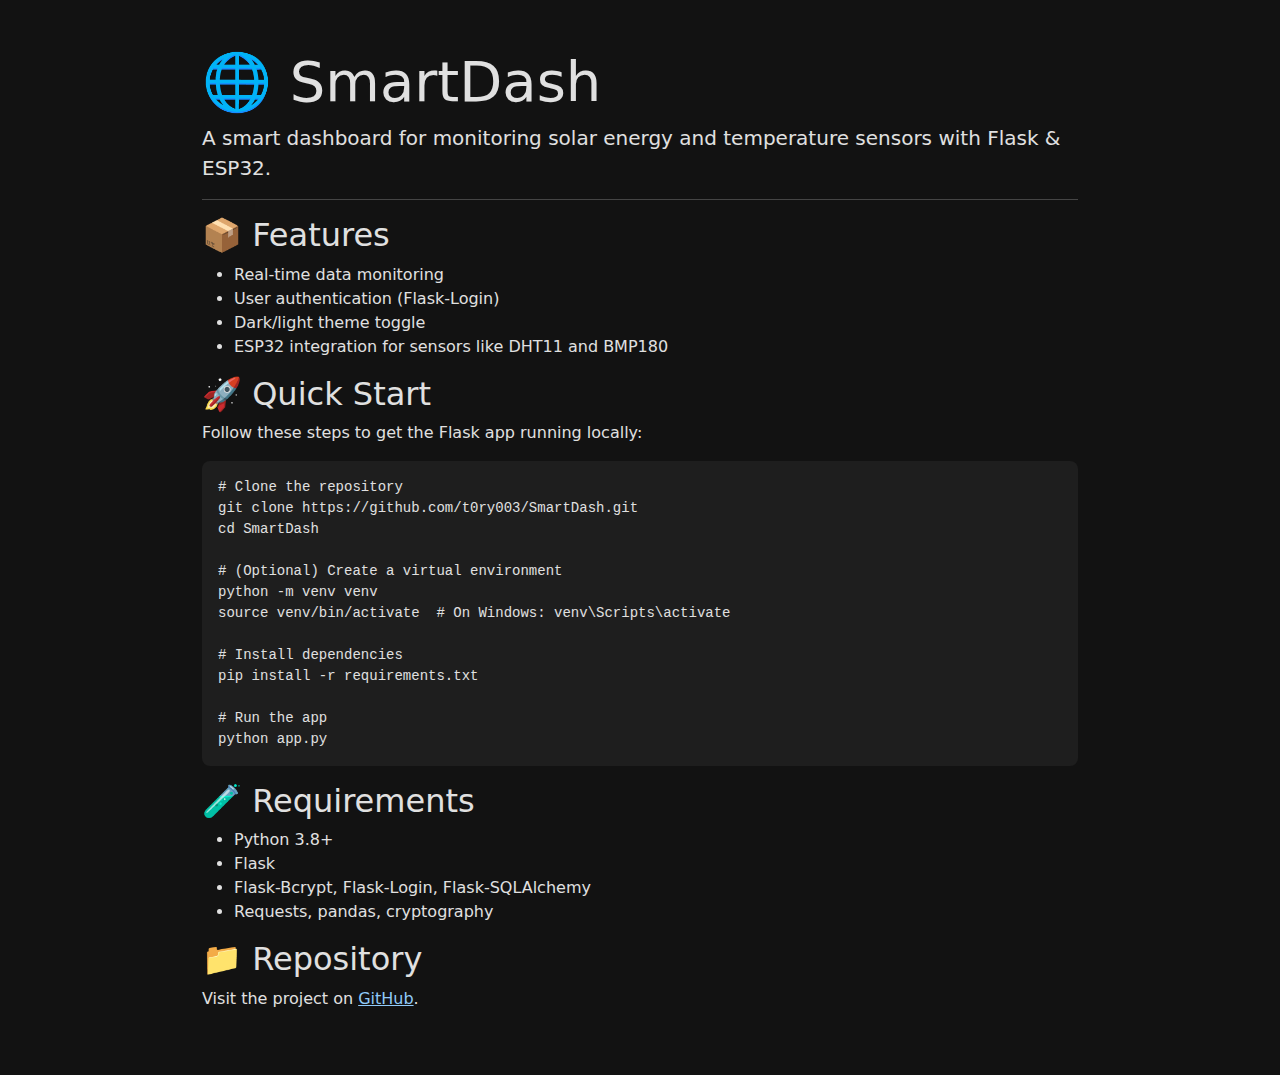
<file: docs/index.html>
<!DOCTYPE html>
<html lang="en">
<head>
    <meta charset="UTF-8"/>
    <meta name="viewport" content="width=device-width, initial-scale=1.0"/>
    <title>SmartDash</title>
    <link href="https://cdn.jsdelivr.net/npm/bootstrap@5.3.0/dist/css/bootstrap.min.css" rel="stylesheet">
    <style>
        body {
            background-color: #121212;
            color: #e0e0e0;
        }

        a {
            color: #90caf9;
        }

        .container {
            max-width: 900px;
        }

        pre {
            background-color: #1e1e1e;
            padding: 1rem;
            border-radius: 8px;
            overflow-x: auto;
        }
    </style>
</head>
<body>
<div class="container py-5">
    <h1 class="display-4">🌐 SmartDash</h1>
    <p class="lead">A smart dashboard for monitoring solar energy and temperature sensors with Flask & ESP32.</p>

    <hr>

    <h2>📦 Features</h2>
    <ul>
        <li>Real-time data monitoring</li>
        <li>User authentication (Flask-Login)</li>
        <li>Dark/light theme toggle</li>
        <li>ESP32 integration for sensors like DHT11 and BMP180</li>
    </ul>

    <h2>🚀 Quick Start</h2>
    <p>Follow these steps to get the Flask app running locally:</p>

    <pre><code># Clone the repository
git clone https://github.com/t0ry003/SmartDash.git
cd SmartDash

# (Optional) Create a virtual environment
python -m venv venv
source venv/bin/activate  # On Windows: venv\Scripts\activate

# Install dependencies
pip install -r requirements.txt

# Run the app
python app.py
</code></pre>

    <h2>🧪 Requirements</h2>
    <ul>
        <li>Python 3.8+</li>
        <li>Flask</li>
        <li>Flask-Bcrypt, Flask-Login, Flask-SQLAlchemy</li>
        <li>Requests, pandas, cryptography</li>
    </ul>

    <h2>📁 Repository</h2>
    <p>Visit the project on <a href="https://github.com/t0ry003/SmartDash" target="_blank">GitHub</a>.</p>
</div>
</body>
</html>
</file>
